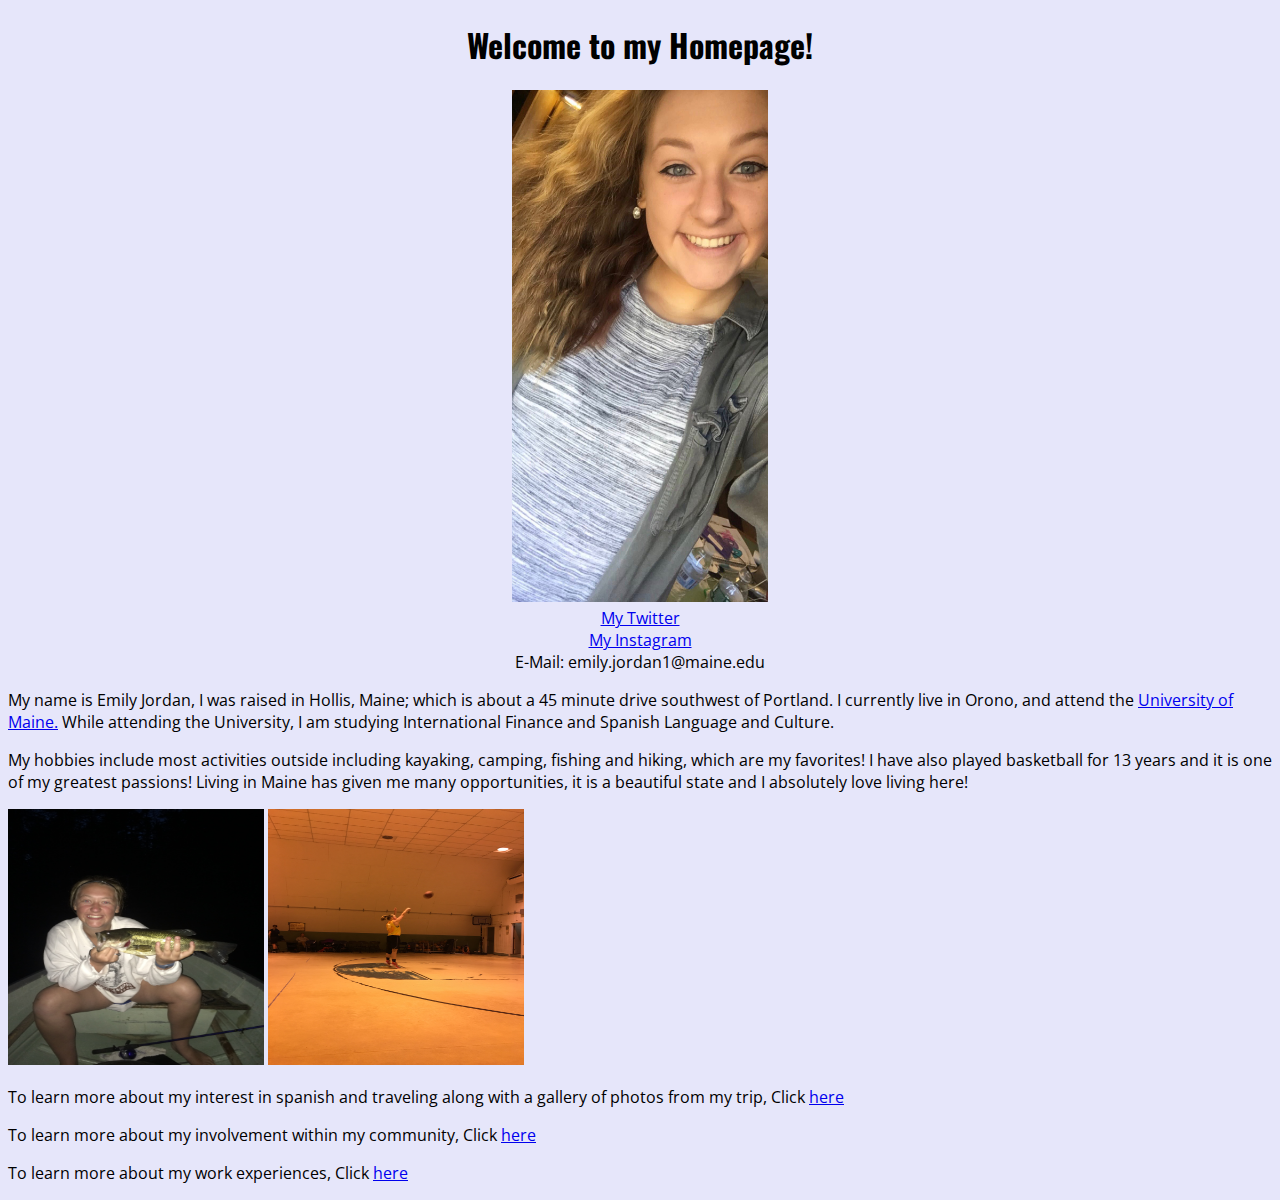
<file: index.html>
<!DOCTYPE html>
<html>
	<head>
	<title>Emily Jordan's Homepage</title>
	<link href="Style.css" rel="stylesheet">
	</head>
	<Center>
	<H1>Welcome to my Homepage!<link href="https://fonts.googleapis.com/css?family=Oswald:700" rel="stylesheet"></H1>
	
	<IMG src="portrait.jpg" 
	style="width:256px;height:512px;"
	</IMG>
	<Div><a href="https://twitter.com/emijordan8"> My Twitter</A></DIV>
	
	<Div><a href="https://www.instagram.com/emijordan8/?hl=en"> My Instagram</A></DIV>
	
	<Div>E-Mail: emily.jordan1@maine.edu<Div>
	</center>
	<body>
	<link href="https://fonts.googleapis.com/css?family=Open+Sans+Condensed:300" rel="stylesheet">
	
	<p> My name is Emily Jordan, I was raised in Hollis, Maine; which is about a 45 minute drive southwest of Portland. I currently live in Orono, and attend the <a href="https://www.umaine.edu"> University of Maine.</a> While attending the University, I am studying International Finance and Spanish Language and Culture. </P>
	<p>My hobbies include most activities outside including kayaking, camping, fishing and hiking, which are my favorites! I have also played basketball for 13 years and it is one of my greatest passions! Living in Maine has given me many opportunities, it is a beautiful state and I absolutely love living here!</p>
	<img src="IMG_3998.jpg"
	style="width:256px;height:256px;"</img>
	<img src="IMG_5611.jpg"
	style="width:256px;height:256px;"</img>
	
	
	<p>To learn more about my interest in spanish and traveling along with a gallery of photos from my trip, Click <a href="Travel.html"> here</a>
	<p>To learn more about my involvement within my community, Click <a href="Involvement.html"> here </a>
	<p> To learn more about my work experiences, Click <a href="workexp.html"> here </a>
	
	 </html>
</file>
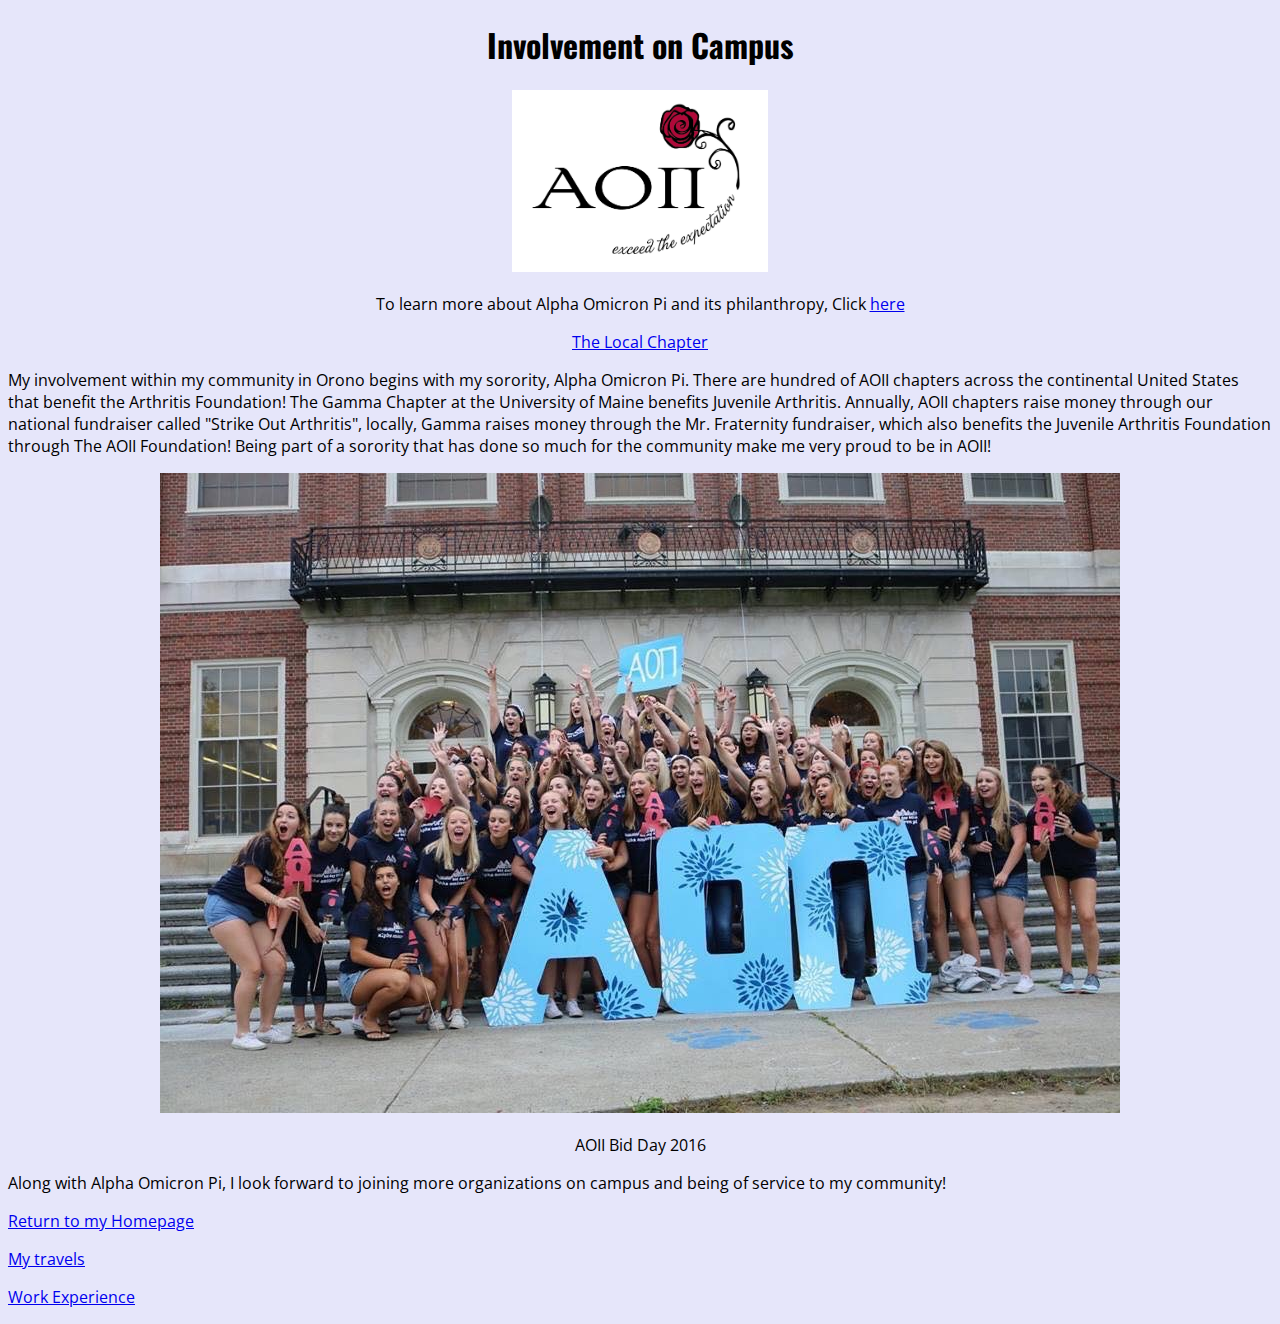
<file: Involvement.html>
<!DOCTYPE html>
<html>
	<head>
	<title>Emily Jordan's Webpage</title>
	<link href="https://fonts.googleapis.com/css?family=Oswald:700" rel="stylesheet">
	<link href="Style.css" rel="stylesheet">
	<link href="https://fonts.googleapis.com/css?family=Open+Sans+Condensed:300" rel="stylesheet">
	</head>
	<body>
	<center> 
	
	<h1>Involvement on Campus</h1>
	
	<img src="AOII.jpg" src="IMG_0685.jpg"
	style="width:256px;height:182px;"</img>
	<p> To learn more about Alpha Omicron Pi and its philanthropy, Click <a href="http://www.alphaomicronpi.org/">here</a> 
	<p><a href="http://umaine.alphaomicronpi.org/"> The Local Chapter</a>
	</Center>

	<p>My involvement within my community in Orono begins with my sorority, Alpha Omicron Pi. There are hundred of AOII chapters across the continental United States that benefit the Arthritis Foundation! The Gamma Chapter at the University of Maine benefits Juvenile Arthritis. Annually, AOII chapters raise money through our national fundraiser called "Strike Out Arthritis", locally, Gamma raises money through the Mr. Fraternity fundraiser, which also benefits the Juvenile Arthritis Foundation through The AOII Foundation! Being part of a sorority that has done so much for the community make me very proud to be in AOII!</p> </Body>
	<center>
	<img src="IMG_0685.jpg">
	<p> AOII Bid Day 2016</p>
	</center>
	<p> Along with Alpha Omicron Pi, I look forward to joining more organizations on campus and being of service to my community!</p>
	
	<p><a href="index.html"> Return to my Homepage</a></p>
	<p><a href="travel.html">My travels</a></p>
	<p><a href="workexp.html">Work Experience</a></p>
	
</body>	
</html>
</file>
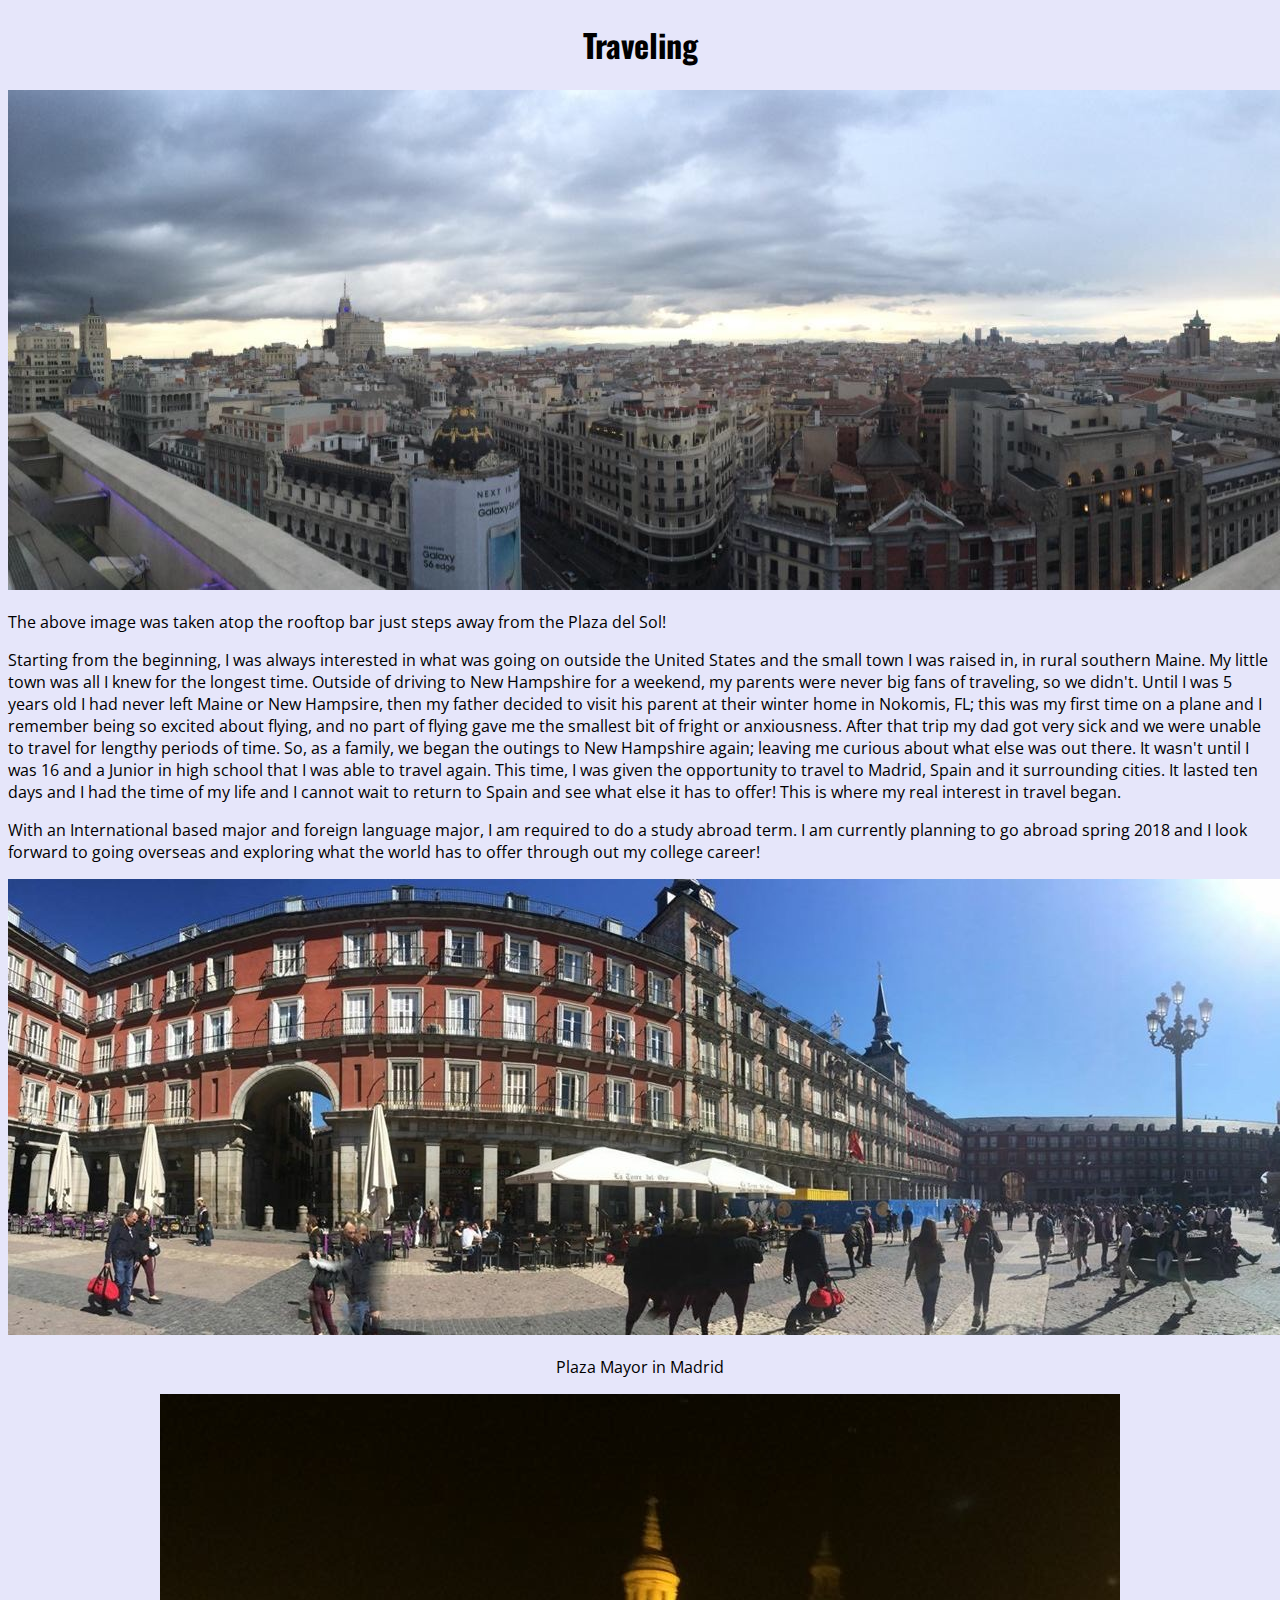
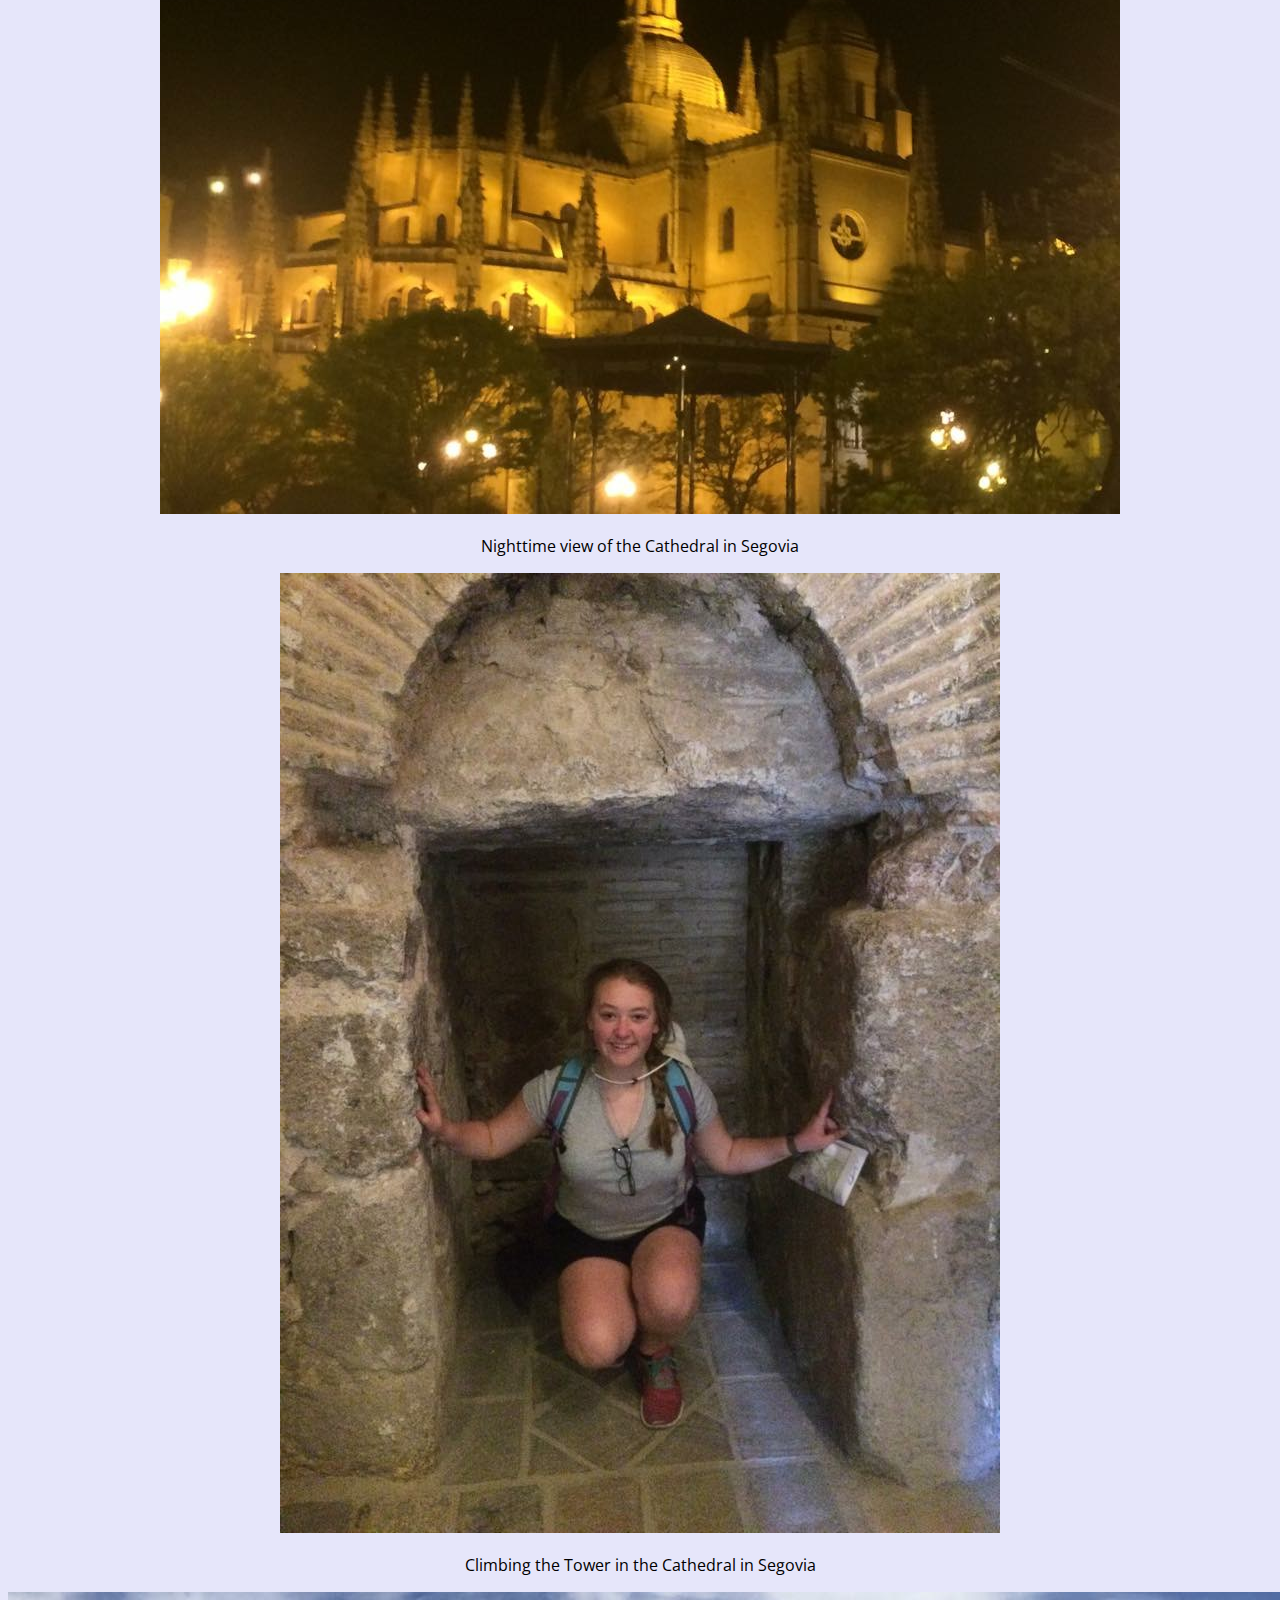
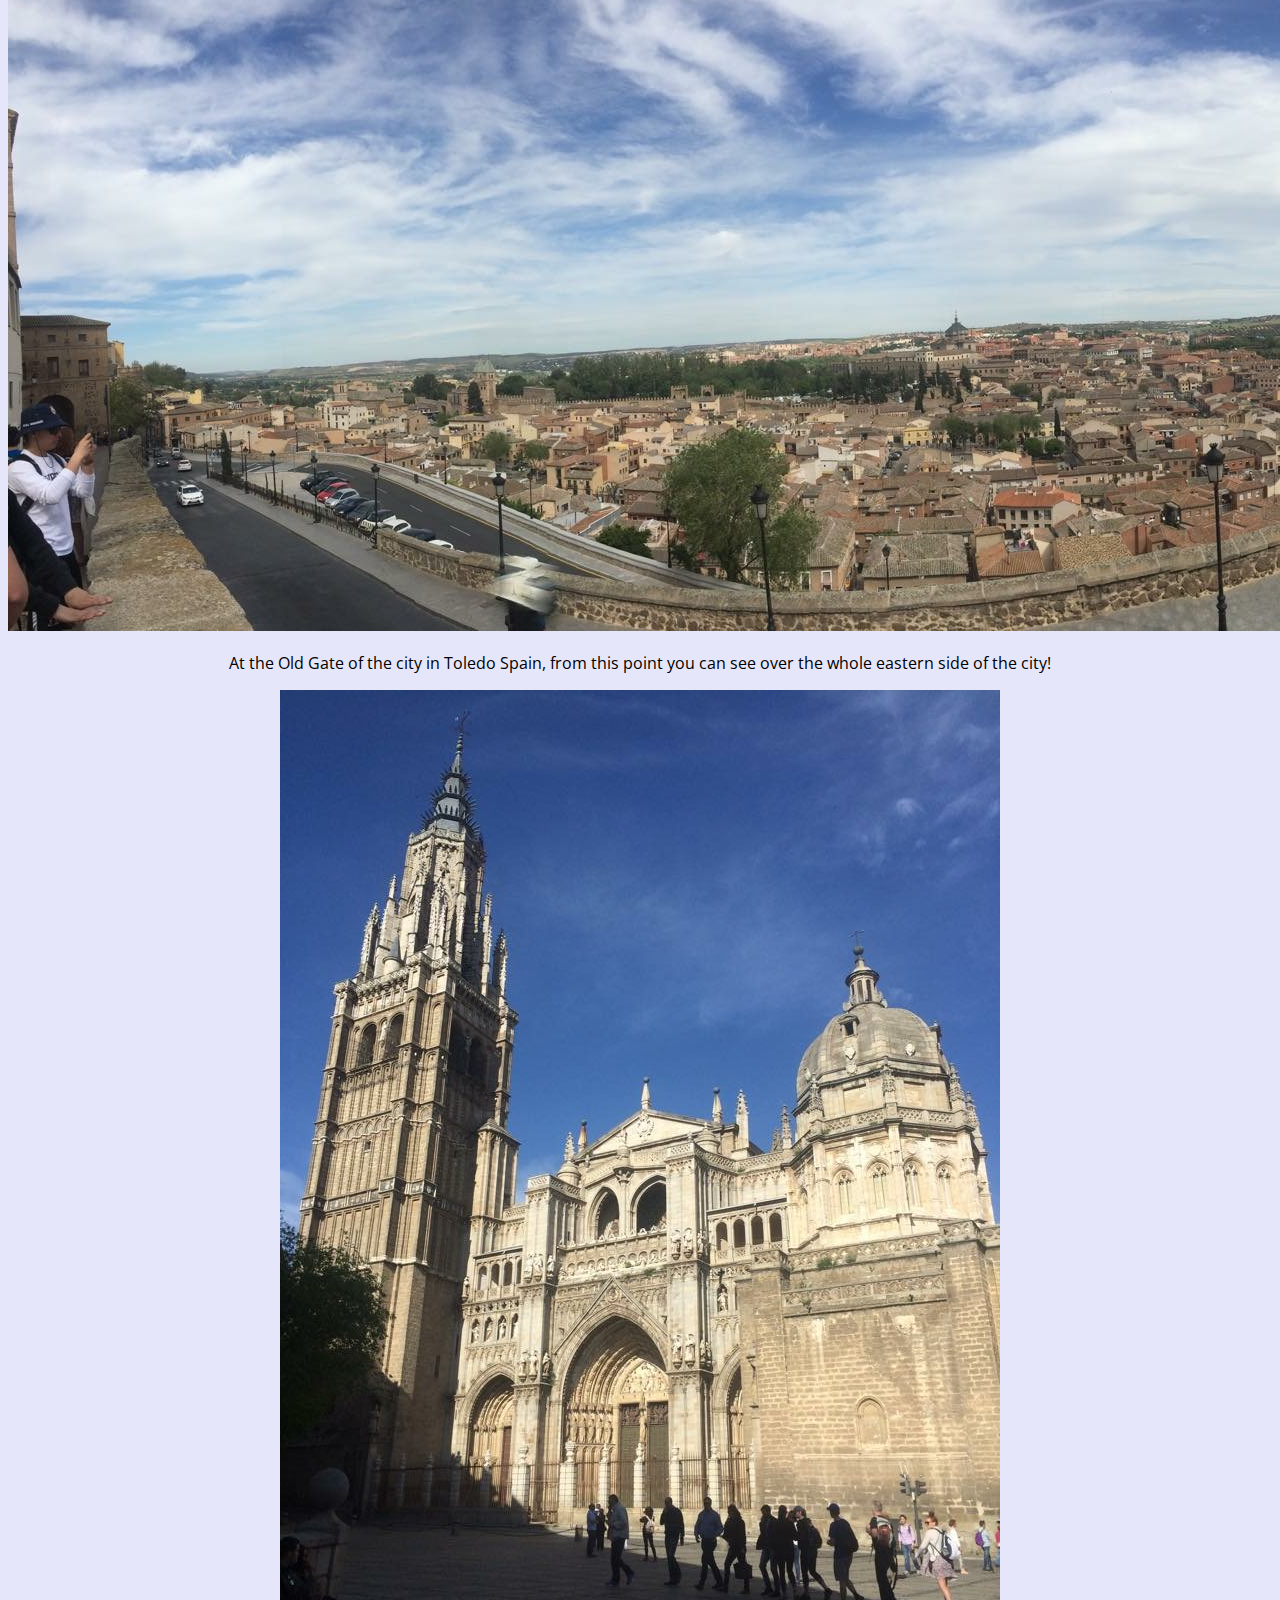
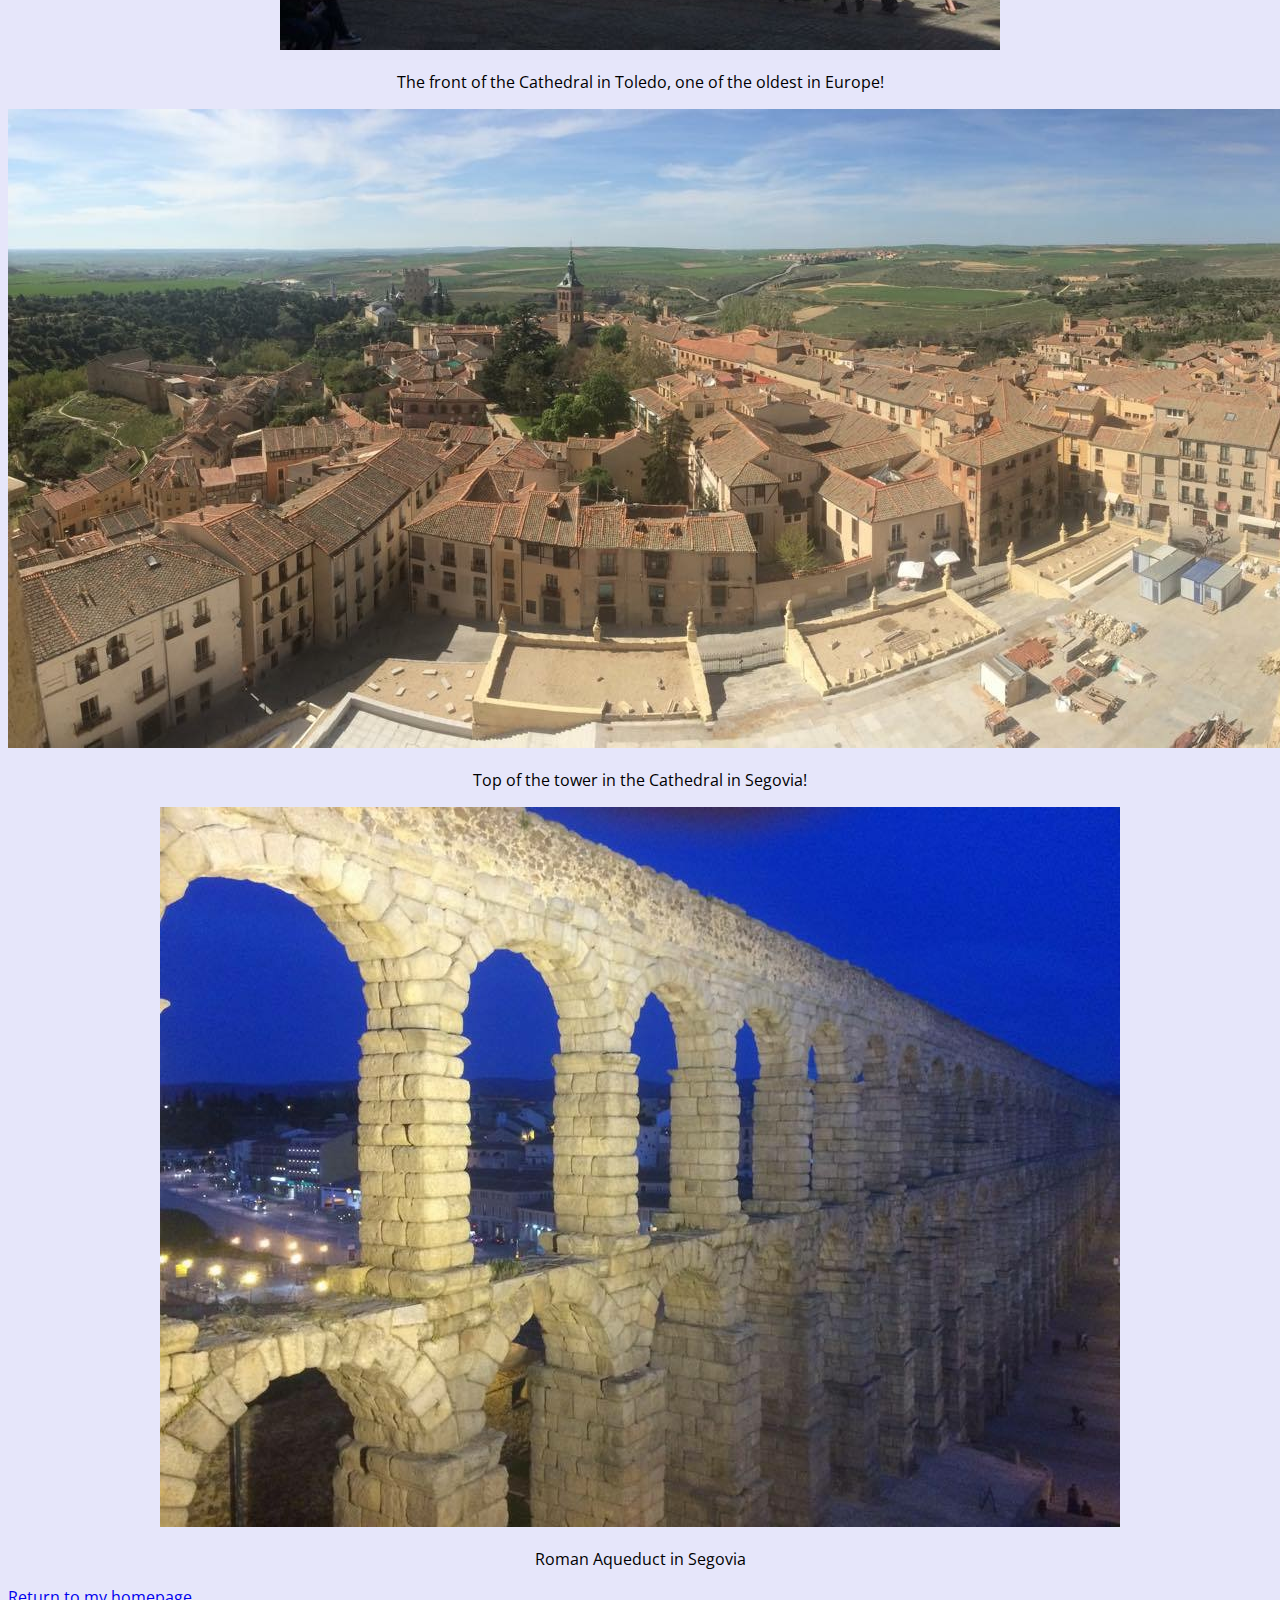
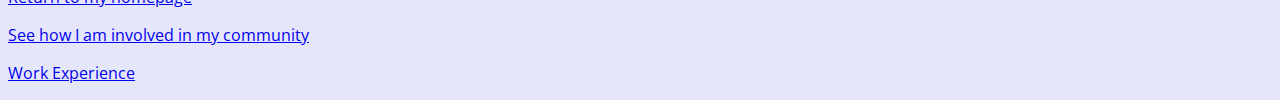
<file: Travel.html>
<!DOCTYPE html>
<html>
	<head>
	<title>Emily Jordan's Webpage</title>
	<link href="Style.css" rel="stylesheet">
	</head>
	
	<h1><center>Traveling<link href="https://fonts.googleapis.com/css?family=Oswald:700" rel="stylesheet"></h1>
	<IMG src="IMG_5926.jpg">
	<p>The above image was taken atop the rooftop bar just steps away from the Plaza del Sol!</p>
<body>
	<link href="https://fonts.googleapis.com/css?family=Open+Sans+Condensed:300" rel="stylesheet">
	<p> Starting from the beginning, I was always interested in what was going on outside the United States and the small town I was raised in, in rural southern Maine. My little town was all I knew for the longest time. Outside of driving to New Hampshire for a weekend, my parents were never big fans of traveling, so we didn't. Until I was 5 years old I had never left Maine or New Hampsire, then my father decided to visit his parent at their winter home in Nokomis, FL; this was my first time on a plane and I remember being so excited about flying, and no part of flying gave me the smallest bit of fright or anxiousness. After that trip my dad got very sick and we were unable to travel for lengthy periods of time. So, as a family, we began the outings to New Hampshire again; leaving me curious about what else was out there. It wasn't until I was 16 and a Junior in high school that I was able to travel again. This time, I was given the opportunity to travel to Madrid, Spain and it surrounding cities. It lasted ten days and I had the time of my life and I cannot wait to return to Spain and see what else it has to offer! This is where my real interest in travel began. 
	<p>With an International based major and foreign language major, I am required to do a study abroad term. I am currently planning to go abroad spring 2018 and I look forward to going overseas and exploring what the world has to offer through out my college career!	
	</body> 
	<Center>
	<IMG src="image5.jpg"> 
	<p>Plaza Mayor in Madrid</p>
	<img src="image3.jpg"> 
	<p>Nighttime view of the Cathedral in Segovia</p> 
	<img src="image7.jpg"> 
	<p>Climbing the Tower in the Cathedral in Segovia</p> 
	<img src="image4.jpg"> 
	<p>At the Old Gate of the city in Toledo Spain, from this point you can see over the whole eastern side of the city!</p>
	<img src="image6.jpg"> 
	<p>The front of the Cathedral in Toledo, one of the oldest in Europe!</p>
	<img src="image2.jpg"> 
	<p>Top of the tower in the Cathedral in Segovia! </p>
	<img src="image1.jpg"> 
	<p>Roman Aqueduct in Segovia</p>
	</Center>
	
	
	
	<p><a href="index.html"> Return to my homepage</a></p>
	<p><a href="Involvement.html"> See how I am involved in my community</a></p>
	<p><a href="workexp.html">Work Experience</a></p>
	
	
	
	
	</html>
</file>
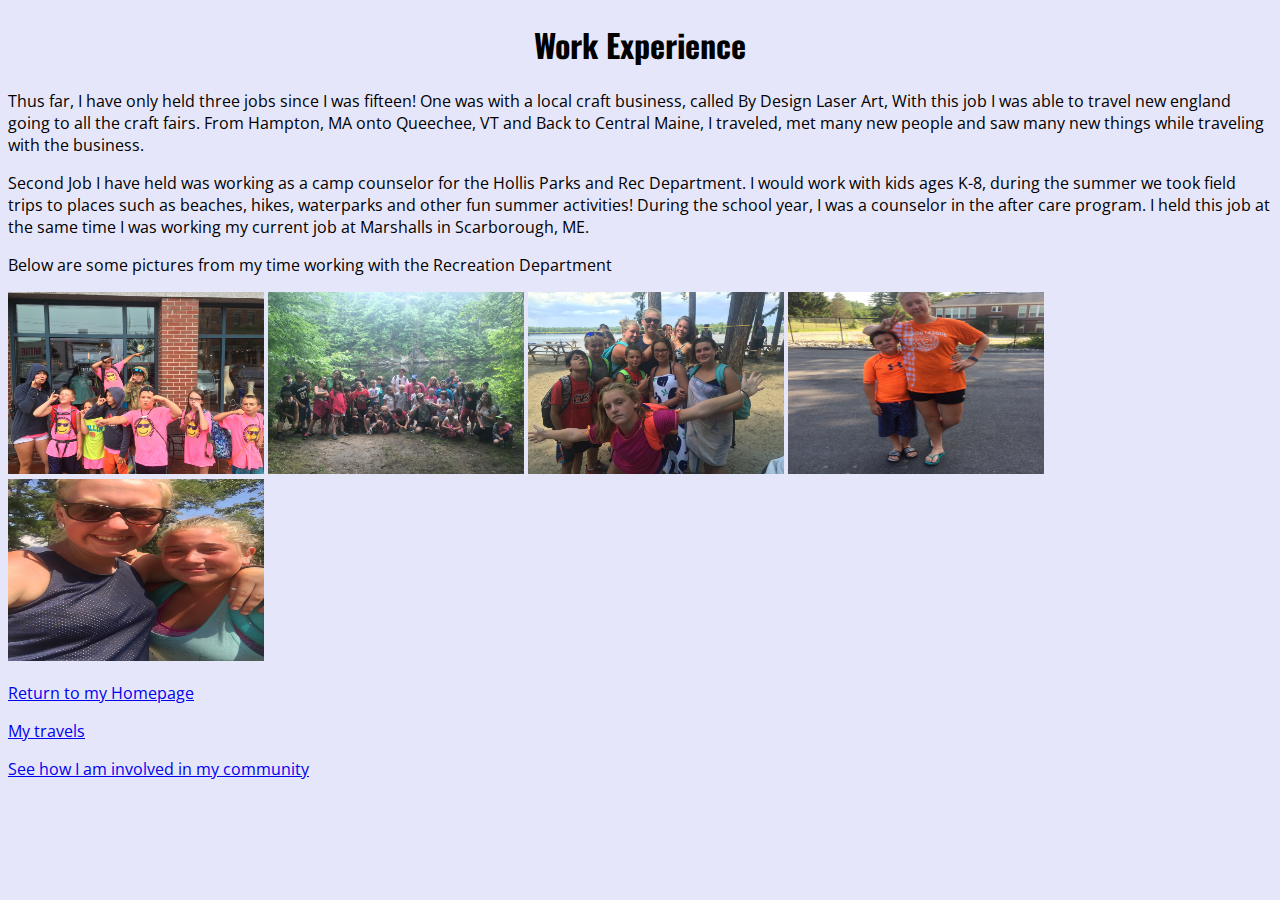
<file: workexp.html>
<!DOCTYPE html>
<html>
	<head>
	<title>Emily Jordan's Webpage</title>
	<link href="Style.css" rel="stylesheet">
	</head>
	<body><link href="https://fonts.googleapis.com/css?family=Open+Sans+Condensed:300" rel="stylesheet">
	<h1><center>Work Experience<link href="https://fonts.googleapis.com/css?family=Oswald:700" rel="stylesheet"></Center>
	</h1>

	<p>Thus far, I have only held three jobs since I was fifteen! One was with a local craft business, called By Design Laser Art, With this job I was able to travel new england going to all the craft fairs. From Hampton, MA onto Queechee, VT and Back to Central Maine, I traveled, met many new people and saw many new things while traveling with the business. </p>

	<p>Second Job I have held was working as a camp counselor for the Hollis Parks and Rec Department. I would work with kids ages K-8, during the summer we took field trips to places such as beaches, hikes, waterparks and other fun summer activities! During the school year, I was a counselor in the after care program. I held this job at the same time I was working my current job at Marshalls in Scarborough, ME. </p>
	<p>Below are some pictures from my time working with the Recreation Department</p>
	<img src="IMG_0499.jpg"
	style="width:256px;height:182px;"</img>
	<img src="IMG_0353.jpg"
	style="width:256px;height:182px;"</img>
	<img src="IMG_0548.jpg"
	style="width:256px;height:182px;"</img>
	<img src="IMG_3991.jpg"
	style="width:256px;height:182px;"</img>
	<img src="IMG_0560.jpg"
	style="width:256px;height:182px;"</img>
	
	<p><a href="index.html"> Return to my Homepage</a></p>
	<p><a href="travel.html">My travels</a></p>
	<p><a href="Involvement.html"> See how I am involved in my community</a></p>
	
	</html>
</file>
<file: Style.css>
body {Background: Lavender;
	Color: Black 
	Font-size: 13pt;} 
h1 {font-family: 'Oswald', sans-serif;
	Font-size: 24pt
	font-weight: bold
	color: black}
body {font-family: 'Open Sans Condensed', sans-serif;}
</file>
